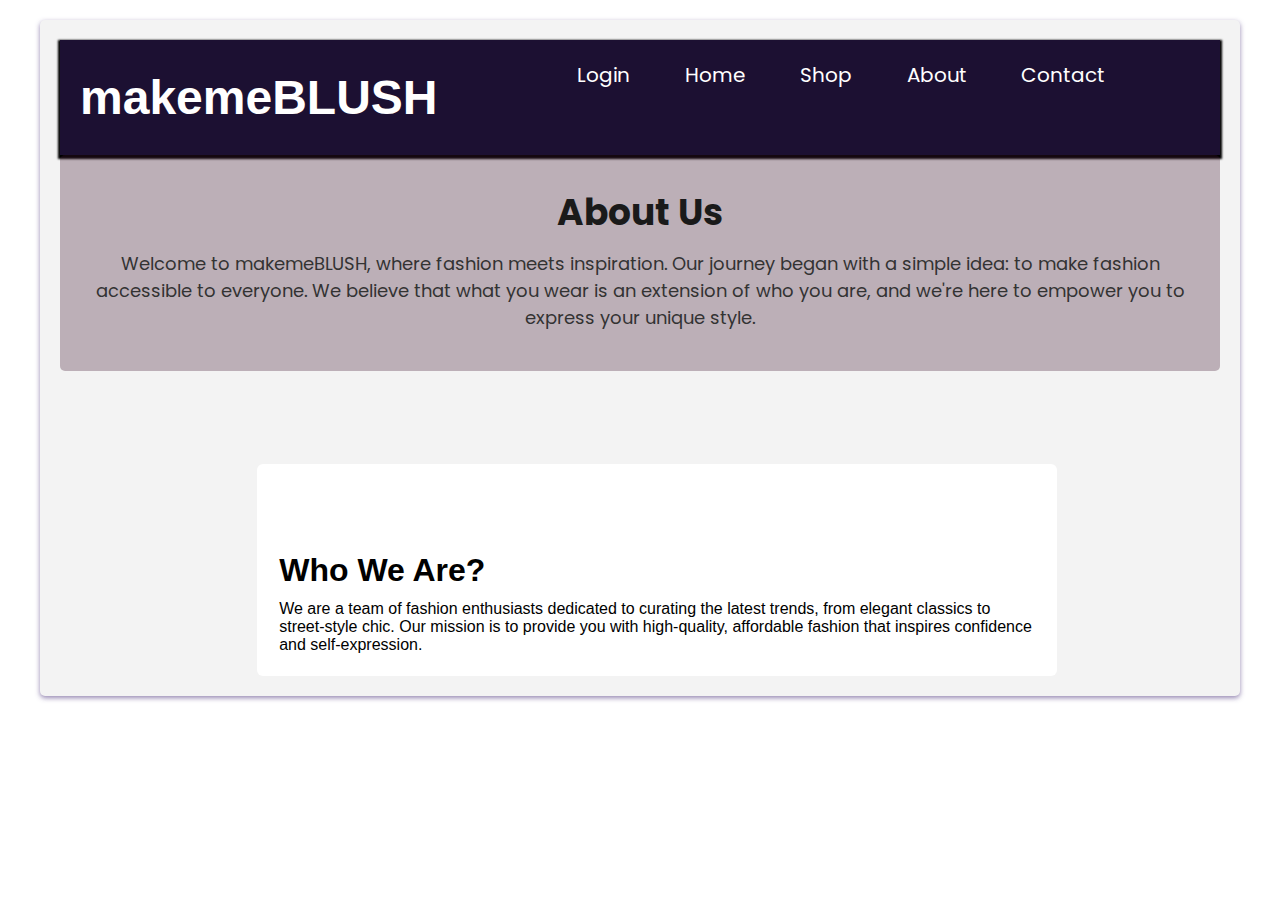
<file: about.html>
<!DOCTYPE html>
<html lang="en">
<head>
    <meta charset="UTF-8">
    <meta name="viewport" content="width=device-width, initial-scale=1.0">
    <title>About Us</title>
    <link rel="stylesheet" href="index.css"> <!-- Link to your CSS file for styling -->
    <link href="https://fonts.googleapis.com/css2?family=Montserrat:wght@300&family=Poppins:wght@300;500&display=swap" rel="stylesheet">
</head>
<style>
    /* Reset some default styles */
    * {
        margin: 0;
        padding: 0;
        box-sizing: border-box;
    }

    /* Style the navigation bar */
    nav {
        background-color: #1c1032;
        color: #ffffff;
        padding: 10px 0;
    }

    nav .logo {
        font-size: 24px;
        margin:  20px;
        font-family: 'Poppins', sans-serif;
    }

    nav ul {
        list-style: none;
    }

    nav ul li {
        display: inline;
        margin-right: 80px;
    }

    nav a {
        text-decoration: none;
        color: #ffffff;
        font-family: 'Poppins', sans-serif;
    }

    /* Style the main container */
    .container {
        max-width: 1200px;
        margin: 0 auto;
        padding: 20px;
        background-color: #f3f3f3; /* Light gray background */
        box-shadow: 0 2px 5px rgba(133, 117, 167, 0.87);
        border-radius: 5px;
        margin-top: 20px;
    }

    /* Style the "About Us" section */
    .aboutText {
        text-align: center;
        background-color: #42162f4f;
        padding: 30px;
        border-radius: 5px;
    }

    .aboutText h1 {
        font-size: 36px;
        color: #1a1a1a;
        margin-bottom: 10px;
        font-family: 'Poppins', sans-serif;
    }

    .aboutText p {
        font-size: 18px;
        color: #333;
        margin-bottom: 10px;
        font-family: 'Poppins', sans-serif;
    }
</style>
<body>
    <div class="container">
        <nav>
            <div class="logo">
                <h1>makemeBLUSH</h1>
            </div>
            <ul>
                <li>
                    <a href="login.html" id="Login" onclick="Login()">Login</a>
                    <a href="index.html" id="home" onclick="home()">Home</a>
                    <a href="shop.html" id="shop" onclick="shop()">Shop</a>
                    <a id="about" onclick="about()">About</a>
                    <a id="contact" onclick="contact()">Contact</a>
                    <i onclick="addItem()" class="fa-sharp fa-solid fa-cart-shopping"></i>
                </li>
            </ul>
        </nav>
        <div class="aboutText">
            <h1>About Us</h1>
            <p>Welcome to makemeBLUSH, where fashion meets inspiration. Our journey began with a simple idea: to make fashion accessible to everyone. We believe that what you wear is an extension of who you are, and we're here to empower you to express your unique style.</p>
        </div>
        <div class="aboutus">
            <div class="dumiText">
                <h1>Who We Are?</h1>
                <p>We are a team of fashion enthusiasts dedicated to curating the latest trends, from elegant classics to street-style chic. Our mission is to provide you with high-quality, affordable fashion that inspires confidence and self-expression.</p>
            </div>
        </div>
    </div>
</body>
</html>
</file>
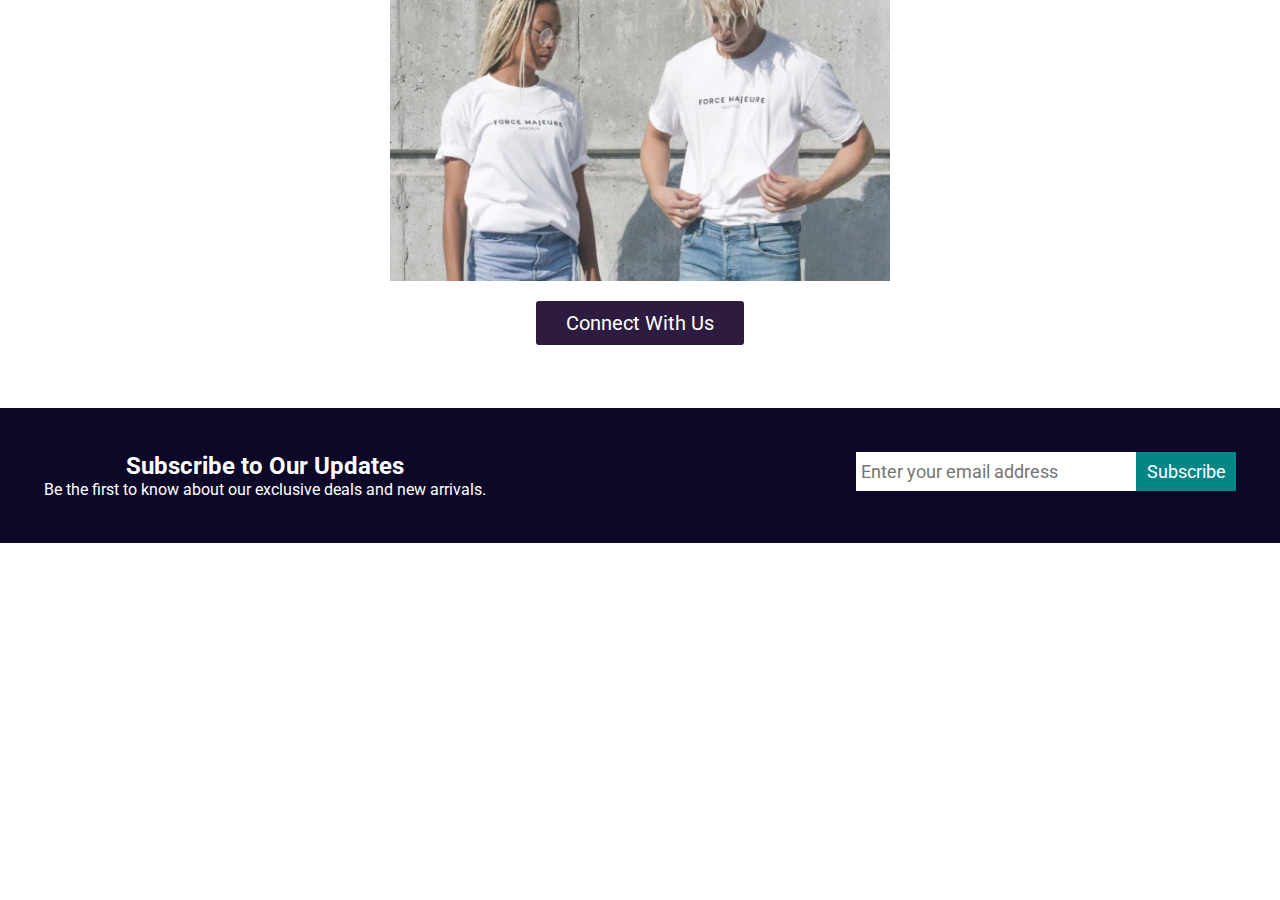
<file: contact.html>
<!DOCTYPE html>
<html lang="en">

<head>
    <meta charset="UTF-8">
    <meta name="viewport" content="width=device-width, initial-scale=1.0">
    <title>Document</title>
    <link rel="stylesheet" href="index.css">
    <link href="https://fonts.googleapis.com/css2?family=Abril+Fatface&family=Catamaran:wght@200&family=Courgette&family=Edu+TAS+Beginner:wght@700&family=Lato:wght@300;900&family=Mukta:wght@700&family=Mulish:wght@300&family=Open+Sans&family=PT+Sans:ital,wght@1,700&family=Piedra&family=Poppins:wght@300&family=Raleway:wght@100&family=Roboto&family=Roboto+Condensed:wght@700&family=Roboto+Slab&display=swap" rel="stylesheet">
    <style>
        /* Your CSS styles go here */
        
        /* Style the Connect With Us button */
        #contactToggle {
            background-color: #2d1b40;
            color: #fff;
            padding: 10px 30px;
            border: none;
            cursor: pointer;
            border-radius: 3px;
            display: block;
            margin: 20px auto;
            font-size: 20px;
        }

        #contactToggle:hover {
            background-color: #180a35b7;
        }

        #clothesImage {
            width: 500px; /* Adjust the size of the image as needed */
            display: block;
            margin: 0 auto;
        }

        /* Style the "Let's Connect" section */
        .contact {
            display: none;
            text-align: center;
            background-color: #f3f3f3; /* Light gray background */
            padding: 20px;
            border-radius: 5px;
        }

        .contact h1 {
            font-size: 36px;
            color: #1a1a1a;
            margin-bottom: 10px;
            font-family: 'Poppins', sans-serif;
        }

        .contact p {
            font-size: 18px;
            color: #333;
            margin-bottom: 20px;
            font-family: 'Poppins', sans-serif;
        }

        /* Style the form section */
        .form {
            text-align: center;
        }

        .form h1 {
            font-size: 24px;
            color: #2d1b40;
        }

        .form input {
            width: 100%;
            padding: 10px;
            margin: 10px 0;
            border: 1px solid #ccc;
            border-radius: 5px;
        }

        .form button {
            background-color: #2d1b40;
            color: #fff;
            padding: 10px 30px;
            border: none;
            cursor: pointer;
            border-radius: 3px;
            font-size: 20px;
        }

        .form button:hover {
            background-color: #180a35b7;
        }
    </style>
</head>

<body>
    <!-- Your HTML content -->
    <img id="clothesImage" src="clothes.jpeg" alt="Clothes Image" />

    <button id="contactToggle">Connect With Us</button>

    <div class="contact" id="contactSection">
        <h1>Let's Connect</h1>
        <p>Welcome to makemeBLUSH! Connect with us to by helping us how we can improve.</p>
        <div class="form">
            <h1>Fill out the form to Connect with Us</h1>
            <form>
                <input type="text" placeholder="Enter Your First Name">
                <input type="text" placeholder="Enter Your Last Name">
                <input type="text" placeholder="Enter Your Email">
                <input type="text" placeholder="Enter Your feedback">
                <button type="submit">Submit</button>
            </form>
        </div>
    </div>
    <div class="letter">
        <div class="sign">
            <h2 style="text-align: center;">Subscribe to Our Updates</h2>
            <p style="text-align: center;">Be the first to know about our exclusive deals and new arrivals.</p>
        </div>
        <div class="inp" style="text-align: center;">
            <input type="email" id="emailInput" placeholder="Enter your email address">
            <button id="subscribeButton">Subscribe</button>
            <p id="subscribeMessage" style="display: none; color: #32CD32; font-weight: bold; text-align: center; margin-top: 10px;">Thank you for subscribing! You are now part of our exclusive updates.</p>
        </div>
    </div>
    
    <script>
        const subscribeButton = document.getElementById("subscribeButton");
        const subscribeMessage = document.getElementById("subscribeMessage");
        const emailInput = document.getElementById("emailInput");
    
        subscribeButton.addEventListener("click", function () {
            if (emailInput.value && subscribeButton.innerText === "Subscribe") {
                subscribeButton.innerText = "Subscribed";
                subscribeButton.style.backgroundColor = "#32CD32"; // Change the button's background color
                subscribeMessage.style.display = "block";
            }
        });
    </script>
    
    

<script>
    function subscribe() {
        const subscribeButton = document.getElementById("subscribeButton");
        const subscribeMessage = document.getElementById("subscribeMessage");
        const emailInput = document.getElementById("emailInput");

        if (emailInput.value && subscribeButton.innerText === "Subscribe") {
            subscribeButton.innerText = "Subscribed";
            subscribeButton.style.backgroundColor = "#32CD32"; // Change the button's background color
            subscribeMessage.style.display = "block";
        }
    }
</script>
          
    <script>
        // JavaScript to toggle the visibility of the Contact section
        const contactToggle = document.getElementById("contactToggle");
        const contactSection = document.getElementById("contactSection");

        contactToggle.addEventListener("click", function() {
            if (contactSection.style.display === "none" || contactSection.style.display === "") {
                contactSection.style.display = "block";
            } else {
                contactSection.style.display = "none";
            }
        });
    </script>
</body>

</html>
</file>
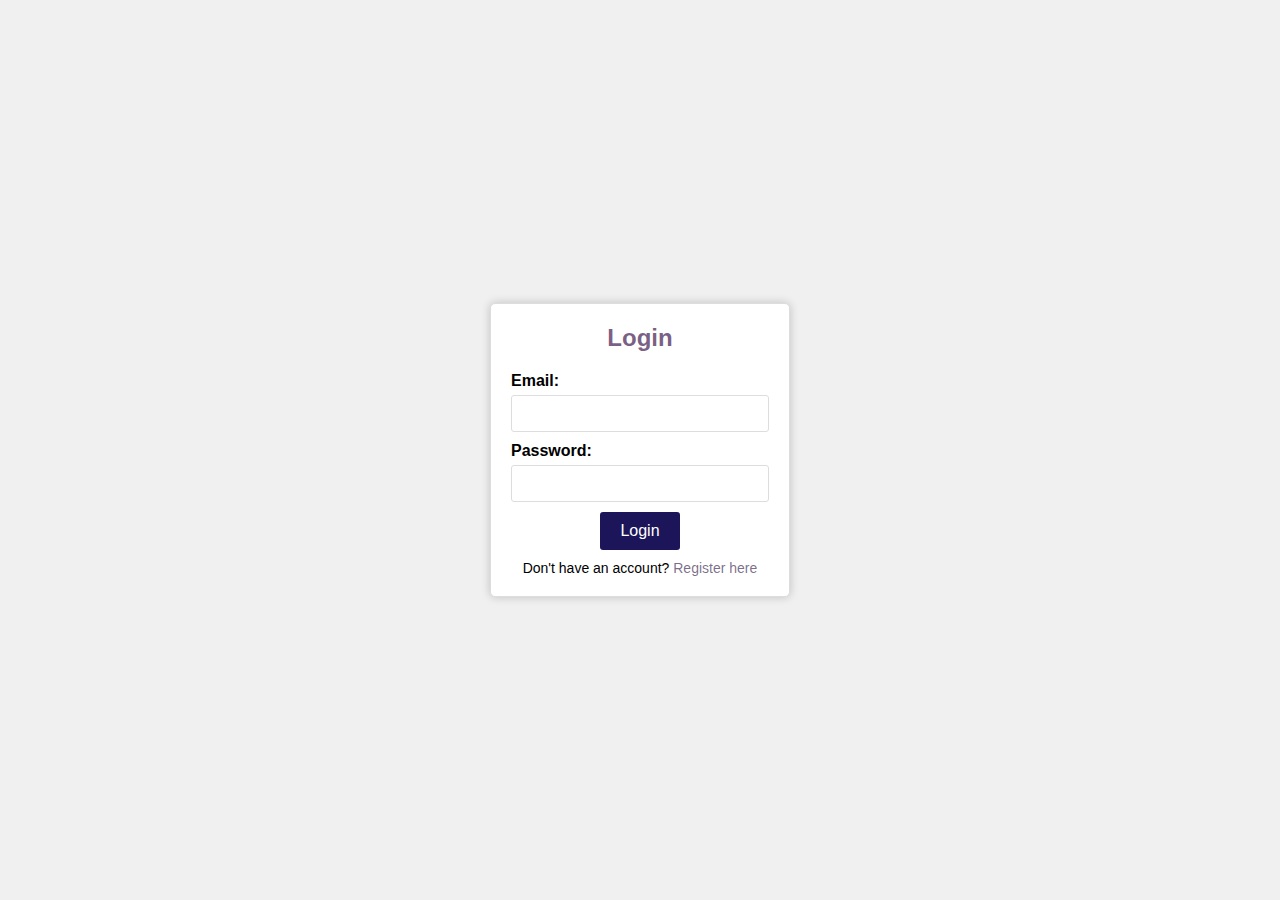
<file: login.html>
<!DOCTYPE html>
<html lang="en">
<head>
    <meta charset="UTF-8">
    <meta name="viewport" content="width=device-width, initial-scale=1.0">
    <title>Login - Your E-Commerce Website</title>
    <link rel="stylesheet" href="login.css"> <!-- Link to your CSS file for styling -->
</head>
<body>
    <div class="login-container">
        <h1>Login</h1>
        <form action="login.php" method="POST" id="login-form">
            <label for="email">Email:</label>
            <input type="email" id="email" name="email" required>
            <label for "password">Password:</label>
            <input type="password" id="password" name="password" required>
            <button type="submit">Login</button>
        </form>
        <p>Don't have an account? <a href="register.html">Register here</a></p>
    </div>
    <script>
        const loginForm = document.getElementById("login-form");
    
        loginForm.addEventListener("submit", (e) => {
            // Prevent the default form submission, we'll handle it using JavaScript
            e.preventDefault();
            
            // Here, you can add your login logic, e.g., check user credentials
            // If login is successful, you can redirect the user to the home page
            const email = document.getElementById("email").value;
            const password = document.getElementById("password").value;

            // Replace this with your actual login logic
            if (email === "user@example.com" && password === "password") {
                // Redirect to the home page upon successful login
                window.location.href = "index.html"; // Replace with the correct path to your home page
            } 
        });
    </script>
</body>
</html>
</file>
<file: index.css>
*{
    margin: 0%;
    padding: 0%;
    font-family: 'Roboto', sans-serif;
}
body{
    background-color: rgb(255, 255, 255);
}
nav{
    display: flex;
    justify-content: space-between;
    background-color: #0a083180;
    box-shadow: 0px 2px 2px 2px rgb(0, 0, 0);
    padding: 20px;



}
 
nav .logo{
    margin-left: 45px;
    font-size:22px;
    
}
nav h1{
    font-family: 'Lato', sans-serif;
}
ul li a{
    margin-inline: 25px;
     font-size: 20px;
     
}
ul #home{
    color: rgb(255, 255, 255);
}
ul li i{
    font-size: 22px;
}
ul li i:hover{
    color: rgb(255, 255, 255);
    cursor: pointer;
}
ul li a:hover{
     color: rgb(255, 255, 255);
     cursor: pointer;

     border-bottom: 2px solid rgb(0, 0, 0);
      
}
ul{
    margin-right: 10px;
    margin-top: 10px;
}
 
nav ul{
    list-style: none;
}
.mainPage{
    display: flex;
    justify-content: space-around;
}
.mainPage .text{
    margin-top: 123px;
}
.text button:hover{
    border: 3px solid rgb(255, 255, 255);
    background-color: transparent;
    font-weight: 700;
    color: rgb(255, 255, 255);
    

}
.text h1{
    font-size: 50px;
}
.mainPage img{
   margin-top: 20px;
   
}
.heads{
    color: rgba(17, 14, 52, 0.833);
}
.text p{
    margin-top: 22px;
}
.text h2{
    color: rgb(63, 63, 63);
}
.text button{
    width: 140px;
    height: 40px;
    margin-top: 23px;
    background-color: rgba(31, 15, 62, 0.758);
    border: none;
    outline: none;
    color: rgb(255, 255, 255);
    font-size: 22px;
    cursor: pointer;
}

.head{
    text-align: left;
    padding: 44px;
    margin-top: 11px;
}
.head span{
    color: rgb(17, 14, 52);
}
.card{
    display: flex;
    justify-content: center;
    padding: 22px;
}
.card .crd {
    width: 300px;
    height: 500px;
    background-color: #fff;
    margin-inline: 22px;
    
}
.card .crd:hover{
    width: 320px;
    height: 520px;
    transition: 0.6s ease;
}
.crd .txt {
    margin-left: 28px;
 
}
.txt i{
    color: rgb(255, 196, 0);
    margin-top: 4px;
    font-size:19px;
}
.txt button{
    width: 110px;
    height: 33px;
    border: none;
    background-color: rgb(1, 148, 148);
    color: white;
    font-size: 16px;
    margin-top: 8px;
}
 
.crd img{
    width: 85%;
    padding: 22px;
    border-radius: 30px;
}
  
.trd{
    display: flex;
    justify-content: center;
    
     
}
.trending{
    display: flex;
    width: 500px;
    height: 300px;
    background-color: #fff;
    margin-inline: 22px;
    border-radius: 22px;

}
.trending .txt{
    padding: 22px;
    margin-top: 13%;
}
.txt a{
    width: 140px;
    height: 36px;
    background-color: rgb(3, 94, 94);
    color: white;
    font-size: 18px;
    border: none;
    padding: 7px;
}
.txt a:hover{
    background-color: rgb(2, 146, 146);
    cursor: pointer;
    border-radius: 22px;
    transition: 0.9 ease;
}
.trending img{
    width: 55%;
    border-radius: 22px;
    padding: 12px;
}
.trending:hover{
    width: 530px;
    height: 330px;
    transition: 0.7s ease;
    cursor: pointer;
}

.letter{
    background-color: rgba(11, 6, 37, 0.993);
    padding: 44px;
    margin-top: 63px;
    display: flex;
    justify-content: space-between;
    color: white;
}
.letter .inp input{
    width: 270px;
    height: 29px;
    padding: 5px;
    font-size: 18px;
    border: none;
    outline: none;
    
}
.inp{
    display: flex;
}
.inp button{
    width: 100px;
    height: 39px;
    border: none;
    background-color: rgb(3, 134, 134);
    font-size: 18px;
    color: white;
}

.footer{
    display: flex;
    justify-content: center;
    background-color: rgb(219, 218, 218);
    padding: 42px;
   
}
.footer .Ftext{
    margin-inline: 72px;
}
.Ftext p{
    margin-top: 22px;
}


/* about */

.about{
    display: none;
}
.aboutText{
    background-color: rgb(1, 1, 43);
    color: white;
    padding: 54px;
    font-size: 18px;

}
.aboutus{
    display: flex;
    justify-content: center;
    width: 800px;
    background-color: #fff;
    padding: 22px;
    margin-left: 17%;
    margin-top: 8%;
    border-radius: 6px;
}
.dumiText{
    margin-top: 66px;
}
.dumiText p{
    margin-top: 11px;
}

.aboutus img{
    width: 54%;
}

/* contact */

.contact{
    display: none;
}
.contactBanner{
    background-color: rgb(4, 4, 44);
    color: white;
    padding: 55px;
}
.connect{
    display: flex;
    justify-content: center;
    margin-top: 33px;
    
    
}
.connectText{
    background-color: #fff;
    padding: 53px;
}
.connectText p{
    margin-top: 21px;
}
.contact img{
    width: 50%;
}
.contact img:hover{
    width: 52%;
    transition: 0.8s ease;
    cursor: pointer;

}
.form{
    text-align: center;
    margin-top: 73px;
}
.form button{
    width: 340px;
    height: 40px;
    border: none;
    background-color: rgb(1, 87, 87);
    color: white;
    font-size: 22px;
    margin-top: 22px;
}
.form input{
    width: 320px;
    padding: 8px;
    outline: none;
    margin: 3px;
    margin-top: 11px;
}

/* FullPage */

.fullPage{
    
    display: flex;
    justify-content: center;
    display: none;
    margin-top: 22px;
}
.fullPage .cartText{
    padding: 22px;
    margin-top: 33px;
}
.cartText p{
    margin-top: 11px;
}
.cartText .btn button{
    width: 140px;
    height: 40px;
    background: rgb(247, 133, 2);
    color: white;
    border: none;
    font-size: 22px;
    margin-top: 22px;
}
.btn button:hover{
    background-color: rgb(253, 173, 25);
    cursor: pointer;
}
.cartText h2{
    margin-top: 11px;
}
.relode{
    background-color: rgb(3, 75, 75);
    color: white;
    width: 140px;
    height: 34px;
    border: none;
    font-size: 22px;
    margin-top: 22px;
}
.relode:hover{
    background-color: rgb(4, 141, 141);
    cursor: pointer;

}
</file>
<file: login.css>
/* Reset some default styles for browsers */
* {
    margin: 0;
    padding: 100;
    box-sizing: border-box;
}

/* Set a background color for the entire page */
body {
    background-color: #f0f0f0;
    font-family: Arial, sans-serif;
    display: flex;
    justify-content: center;
    align-items: center;
    min-height: 100vh;
}

/* Style the login container */
.login-container {
    width: 300px;
    background-color: #fff;
    border: 1px solid #ddd;
    border-radius: 5px;
    padding: 20px;
    text-align: center;
    box-shadow: 0 0 10px rgba(0, 0, 0, 0.2);
}

/* Style the heading */
h1 {
    color: #482356ba;
    font-size: 24px;
    margin-bottom: 20px;
}

/* Style the labels and input fields */
label {
    display: block;
    margin-bottom: 5px;
    text-align: left;
    font-weight: bold;
}

input[type="email"],
input[type="password"] {
    width: 100%;
    padding: 10px;
    margin-bottom: 10px;
    border: 1px solid #ddd;
    border-radius: 3px;
}

/* Style the login button */
button {
    background-color: #1d1559;
    color: #fff;
    border: none;
    border-radius: 3px;
    padding: 10px 20px;
    font-size: 16px;
    cursor: pointer;
}

button:hover {
    background-color: #171145dd;
}

/* Style the "Don't have an account?" link */
p {
    margin-top: 10px;
    font-size: 14px;
}

a {
    color: #1f0d3d9c;
    text-decoration: none;
}

a:hover {
    text-decoration: underline;
}
</file>
